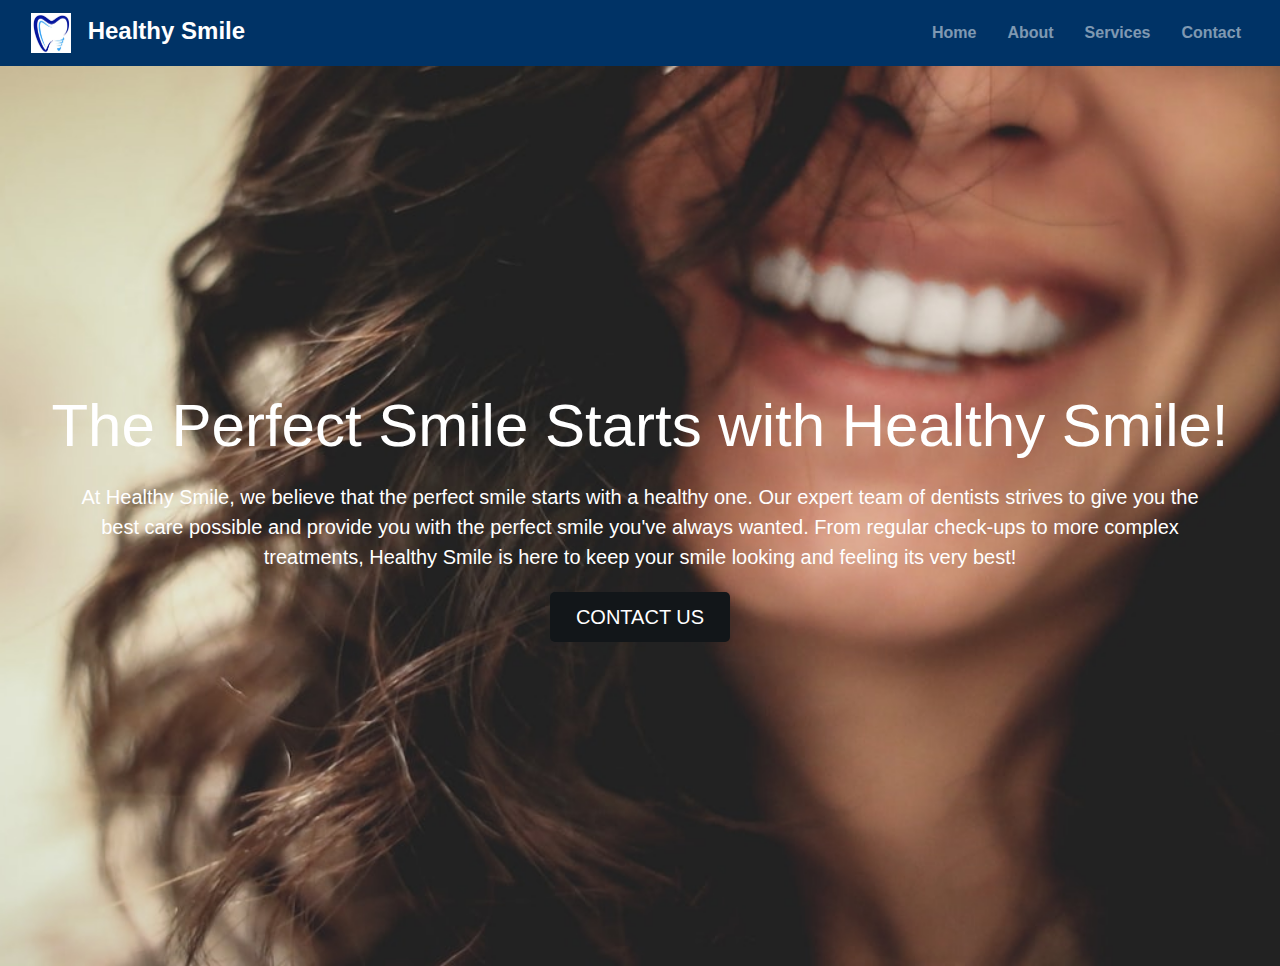
<file: Index.html>
<!DOCTYPE html>
<html>
<head>
  <link rel="stylesheet" type="text/css" href="/Index.css">
  <link rel="stylesheet" type="text/css" href="https://stackpath.bootstrapcdn.com/bootstrap/4.5.2/css/bootstrap.min.css">
  <style>
    /* Custom Styles */
    body {
      background-color: #f8f9fa;
    }

    .navbar {
      background-color: #003366;
    }

    .navbar-brand {
      color: #fff;
      font-size: 1.5rem;
      font-weight: bold;
    }

    .navbar-brand img {
      width: 40px;
      height: 40px;
      margin-right: 10px;
    }

    .navbar-nav .nav-link {
      color: #fff;
      font-size: 1rem;
      font-weight: bold;
      margin-left: 15px;
    }

    .navbar-nav .nav-link:hover {
      color: #eee;
    }
  </style>
</head>
<body>
  <nav class="navbar navbar-expand-lg navbar-dark">
    <div class="container-fluid">
      <a class="navbar-brand">
        <img src="/logo.png" alt="Logo">
        Healthy Smile
      </a>
      <button class="navbar-toggler" type="button" data-toggle="collapse" data-target="#navbarNav"
        aria-controls="navbarNav" aria-expanded="false" aria-label="Toggle navigation">
        <span class="navbar-toggler-icon"></span>
      </button>
      <div class="collapse navbar-collapse justify-content-end" id="navbarNav">
        <ul class="navbar-nav">
          <li class="nav-item">
            <a class="nav-link" href="/index.html">Home</a>
          </li>
          <li class="nav-item">
            <a class="nav-link" href="/HTML/about.html">About</a>
          </li>
          <li class="nav-item">
            <a class="nav-link" href="/HTML/services.html">Services</a>
          </li>
          <li class="nav-item">
            <a class="nav-link" href="/HTML/contact.html">Contact</a>
          </li>
        </ul>
      </div>
    </div>
  </nav>
  <div class="home" style="background-image: url('/smile.jpg');">
    <div class="headerContainer">
      <h1> The Perfect Smile Starts with Healthy Smile! </h1>
      <p> At Healthy Smile, we believe that the perfect smile starts with a healthy one. Our expert team of dentists strives to give you the best care possible and provide you with the perfect smile you've always wanted. From regular check-ups to more complex treatments, Healthy Smile is here to keep your smile looking and feeling its very best! </p>
      <a href="/HTML/contact.html"> <!-- Updated href attribute -->
        <button> CONTACT US </button>
      </a>
    </div>
  </div>

</body>
</html>
</file>
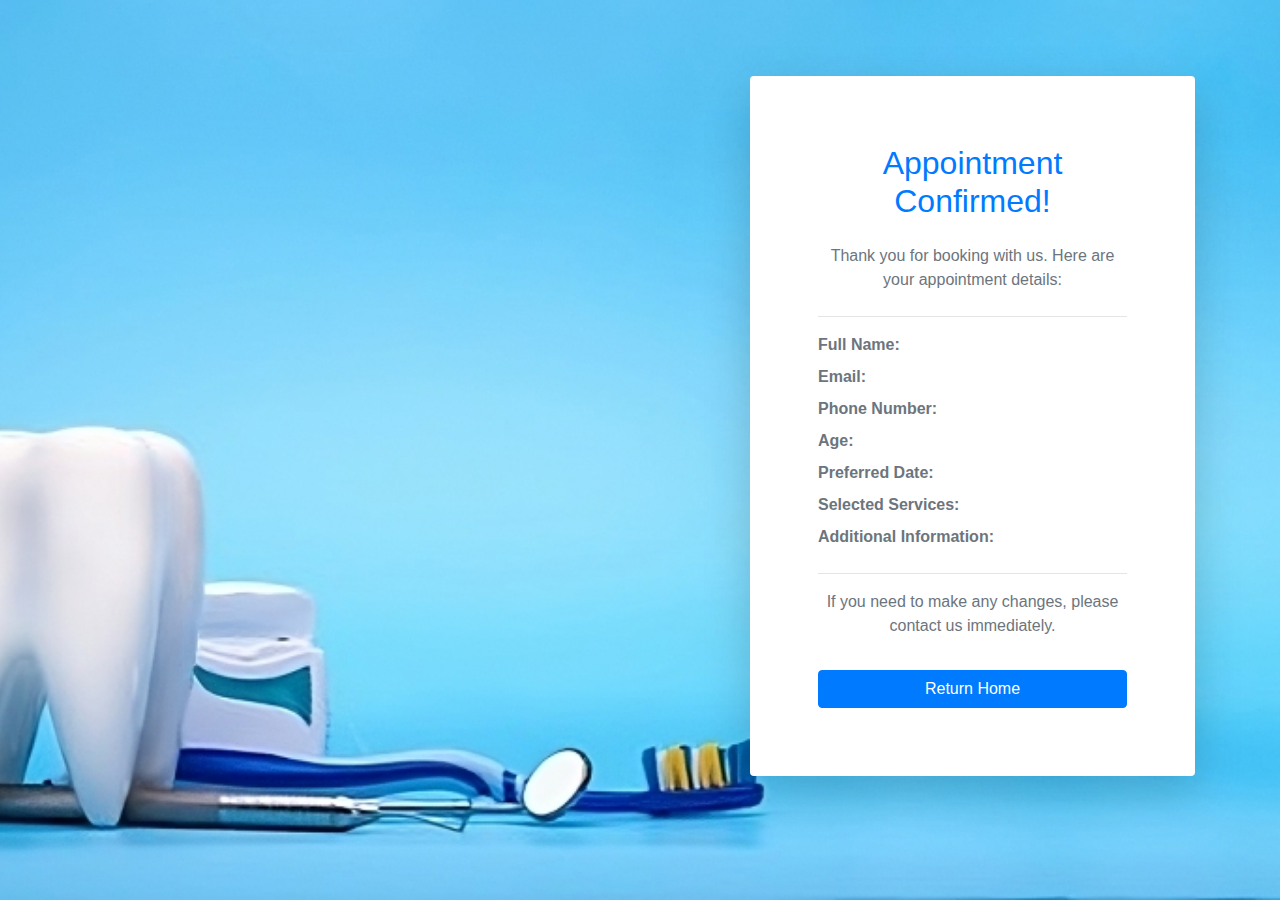
<file: HTML/confirmation.html>
<!DOCTYPE html>
<html>
<head>
  <link rel="stylesheet" type="text/css" href="https://stackpath.bootstrapcdn.com/bootstrap/4.5.2/css/bootstrap.min.css">

  <style>
    /* Add your custom styles here */
    .confirmation {
      background-image: url('/dentalBG.jpg');
      background-size: cover;
      background-position: center;
      height: 100vh;
      display: flex;
      align-items: center;
    }

    .card {
      box-shadow: 0px 4px 8px 0px rgba(0, 0, 0, 0.2);
    }
  </style>
</head>
<body>

  <div class="confirmation">
    <div class="container">
      <div class="row justify-content-end">
        <div class="col-lg-5">
          <div class="card shadow-lg p-5 mb-5 bg-white rounded border-0">
            <div class="card-body">
              <h2 class="card-title text-center mb-4 text-primary">Appointment Confirmed!</h2>
              <p class="text-center mb-4 text-muted">Thank you for booking with us. Here are your appointment details:</p>
              <hr>
              <p class="mb-2 text-muted"><strong>Full Name:</strong> <span id="fullName"></span></p>
              <p class="mb-2 text-muted"><strong>Email:</strong> <span id="email"></span></p>
              <p class="mb-2 text-muted"><strong>Phone Number:</strong> <span id="phoneNumber"></span></p>
              <p class="mb-2 text-muted"><strong>Age:</strong> <span id="age"></span></p>
              <p class="mb-2 text-muted"><strong>Preferred Date:</strong> <span id="date"></span></p>
              <p class="mb-2 text-muted"><strong>Selected Services:</strong> <span id="services"></span></p>
              <p class="mb-4 text-muted"><strong>Additional Information:</strong> <span id="message"></span></p>
              <hr>
              <p class="text-center text-muted">If you need to make any changes, please contact us immediately.</p>
              <button class="btn btn-primary mt-3 w-100" onclick="returnHome()">Return Home</button>
            </div>
          </div>
        </div>
      </div>
    </div>
  </div>

  <script>
    window.onload = function() {
      var formDetails = JSON.parse(localStorage.getItem('formDetails'));
  
      document.getElementById('fullName').innerText = formDetails.name;
      document.getElementById('email').innerText = formDetails.email;
      document.getElementById('phoneNumber').innerText = formDetails.phone;
      document.getElementById('age').innerText = formDetails.age;
      document.getElementById('date').innerText = formDetails.date;
      document.getElementById('services').innerText = formDetails.services;
      document.getElementById('message').innerText = formDetails.message;
    }
  
    function returnHome() {
      // Redirect to home.html
      window.location.href = '/Index.html';
    }
  </script>
  

</body>
</html>
</file>
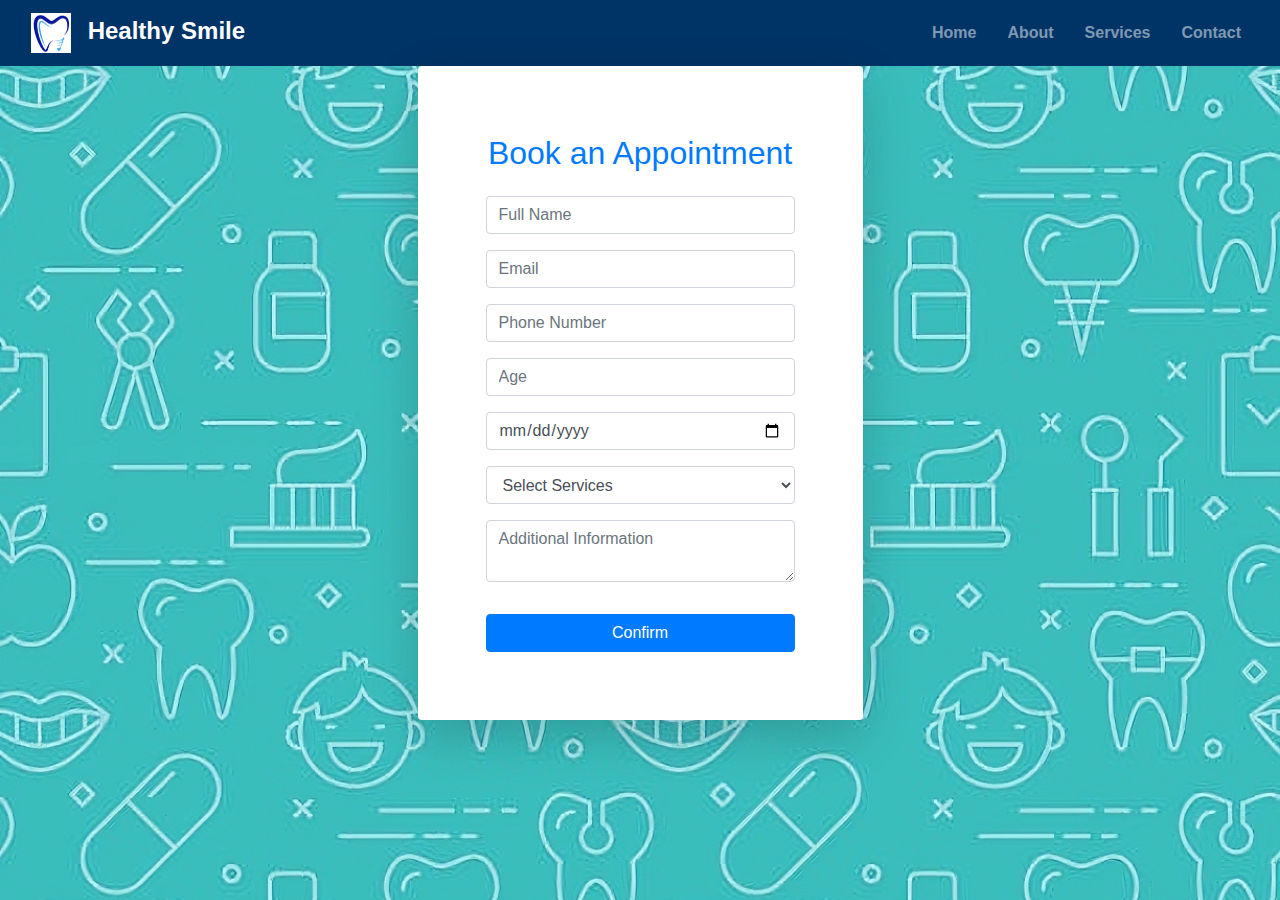
<file: HTML/contact.html>
<!DOCTYPE html>
<html lang="en">
<head>
  <meta charset="UTF-8">
  <meta name="viewport" content="width=device-width, initial-scale=1.0">
  <title>Appointment Booking</title>

  <!-- Bootstrap CSS -->
  <link rel="stylesheet" href="https://stackpath.bootstrapcdn.com/bootstrap/4.3.1/css/bootstrap.min.css">

  <!-- Add custom CSS for the background image and the logo -->
  <style>
    body {
      background: url('/dental.jpg') no-repeat center center fixed;
      -webkit-background-size: cover;
      -moz-background-size: cover;
      -o-background-size: cover;
      background-size: cover;
    }
    .navbar {
      background-color: #003366;
    }
    .navbar-brand {
      color: #fff;
      font-size: 1.5rem;
      font-weight: bold;
    }
    .navbar-brand img {
      width: 40px;
      height: 40px;
      margin-right: 10px;
    }
    .navbar-nav .nav-link {
      color: #fff;
      font-size: 1rem;
      font-weight: bold;
      margin-left: 15px;
    }
    .navbar-nav .nav-link:hover {
      color: #eee;
    }
  </style>
</head>
<body>

  <nav class="navbar navbar-expand-lg navbar-dark">
    <div class="container-fluid">
      <a class="navbar-brand" href="/Index.html">
        <img src="/logo.png" >
        Healthy Smile
      </a>
      <button class="navbar-toggler" type="button" data-toggle="collapse" data-target="#navbarNav"
        aria-controls="navbarNav" aria-expanded="false" aria-label="Toggle navigation">
        <span class="navbar-toggler-icon"></span>
      </button>
      <div class="collapse navbar-collapse justify-content-end" id="navbarNav">
        <ul class="navbar-nav">
          <li class="nav-item">
            <a class="nav-link" href="/Index.html">Home</a>
          </li>
          <li class="nav-item">
            <a class="nav-link" href="/HTML/about.html">About</a>
          </li>
          <li class="nav-item">
            <a class="nav-link" href="/HTML/services.html">Services</a>
          </li>
          <li class="nav-item">
            <a class="nav-link" href="/HTML/contact.html">Contact</a>
          </li>
        </ul>
      </div>
    </div>
  </nav>


  <div class="container">
    <div class="row justify-content-center">
      <div class="col-lg-5">
        <div class="card shadow-lg p-5 mb-5 bg-white rounded border-0">
          <div class="card-body">
            <h2 class="card-title text-center mb-4 text-primary">Book an Appointment</h2>
            <form id="contact-form" action="/HTML/confirmation.html" method="post">
              <div class="form-group">
                <input type="text" class="form-control" id="name" placeholder="Full Name" required>
              </div>
              <div class="form-group">
                <input type="email" class="form-control" id="email" placeholder="Email" required>
              </div>
              <div class="form-group">
                <input type="tel" class="form-control" id="phone" placeholder="Phone Number" required>
              </div>
              <div class="form-group">
                <input type="number" class="form-control" id="age" placeholder="Age" required>
              </div>
              <div class="form-group">
                <input type="date" class="form-control" id="date" placeholder="Preferred Date" required>
              </div>
              <div class="form-group">
                <select class="form-control" id="services" onchange="displayInputField()" required>
                  <option value="" disabled selected>Select Services</option>
                  <option value="Cleaning">Cleaning</option>
                  <option value="Whitening">Whitening</option>
                  <option value="Checkup">Checkup</option>
                  <option value="other">Other</option>
                </select>
                <input type="text" class="form-control mt-2" id="otherService" placeholder="Specify Service" style="display: none;">
              </div>
              <div class="form-group">
                <textarea class="form-control" id="message" placeholder="Additional Information"></textarea>
              </div>
              <button type="submit" class="btn btn-primary mt-3 w-100">Confirm</button>
            </form>
          </div>
        </div>
      </div>
    </div>
  </div>

  <!-- jQuery and Bootstrap Bundle (includes Popper) -->
  <script src="https://code.jquery.com/jquery-3.3.1.slim.min.js"></script>
  <script src="https://cdnjs.cloudflare.com/ajax/libs/popper.js/1.14.7/umd/popper.min.js"></script>
  <script src="https://stackpath.bootstrapcdn.com/bootstrap/4.3.1/js/bootstrap.min.js"></script>

  <script>
    function displayInputField() {
      if (document.getElementById('services').value == 'other') {
        document.getElementById('otherService').style.display = 'block';
        document.getElementById('otherService').required = true;
      } else {
        document.getElementById('otherService').style.display = 'none';
        document.getElementById('otherService').required = false;
      }
    }

    document.getElementById('contact-form').addEventListener('submit', function(event) {
      event.preventDefault();
      
      var services = document.getElementById('services').value == 'other' ? document.getElementById('otherService').value : document.getElementById('services').value;

      var formDetails = {
        name: document.getElementById('name').value,
        email: document.getElementById('email').value,
        phone: document.getElementById('phone').value,
        age: document.getElementById('age').value,
        date: document.getElementById('date').value,
        services: services,
        message: document.getElementById('message').value
      };
      
      localStorage.setItem('formDetails', JSON.stringify(formDetails));
      window.location.href = 'confirmation.html';
    });
  </script>

</body>
</html>
</file>
<file: Index.css>
.home {
  width: 100%;
  height: 100vh;
  display: flex;
  justify-content: center;
  align-items: center;
  flex-direction: column;
  background-position: center;
  background-repeat: no-repeat;
  background-size: cover;
  font-family: "Gill Sans", "Gill Sans MT", Calibri, "Trebuchet MS", sans-serif;
}

.headerContainer {
  text-align: center;
  color: white;
}

.headerContainer h1 {
  font-size: 60px;
  font-weight: 50;
  margin-bottom: 20px;  /* add margin at the bottom */
}

.headerContainer p {
  font-size: 20px;
  margin-bottom: 20px;
  text-align: center; /* Add text-align center to center the text */
  margin-left: 60px; /* Adjust the margin-left value as per your preference */
  margin-right: 60px; /* Adjust the margin-right value as per your preference */
}

.headerContainer button {
  color: white;
  border: none;
  border-radius: 5px;
  cursor: pointer;
  justify-content: center;
  background-color: #121619;
  height: 50px;
  width: 180px;
  font-size: 20px;
  text-decoration: none;
}

.headerContainer button:hover {
  background-color: #07090a;
  cursor: pointer;
  transition: 0.3s ease-in;
}

@media only screen and (max-width: 650px) {
  .home {
    justify-content: center;
    align-items: center;
  }

  .headerContainer {
    border-radius: 10px;
    padding: 10px;
    width: 80%;
    display: flex;
    justify-content: center;
    align-items: center;
    flex-direction: column;
    background-color: #121619;
  }

  .headerContainer h1 {
    font-size: 30px;
    height: 30px;
    margin-bottom: 15px;  
    margin-left: 10px;/* add margin at the bottom */
  }

  .headerContainer p {
    font-size: 15px;
    margin-bottom: 20px;
    margin-left: 50px;
    margin-right: 50px;
  }

  .headerContainer button {
    background-color: white;
    color: #121619;
  }

  .headerContainer button:hover {
    background-color: rgb(225, 225, 225);
    color: #121619;
  }
}
</file>
